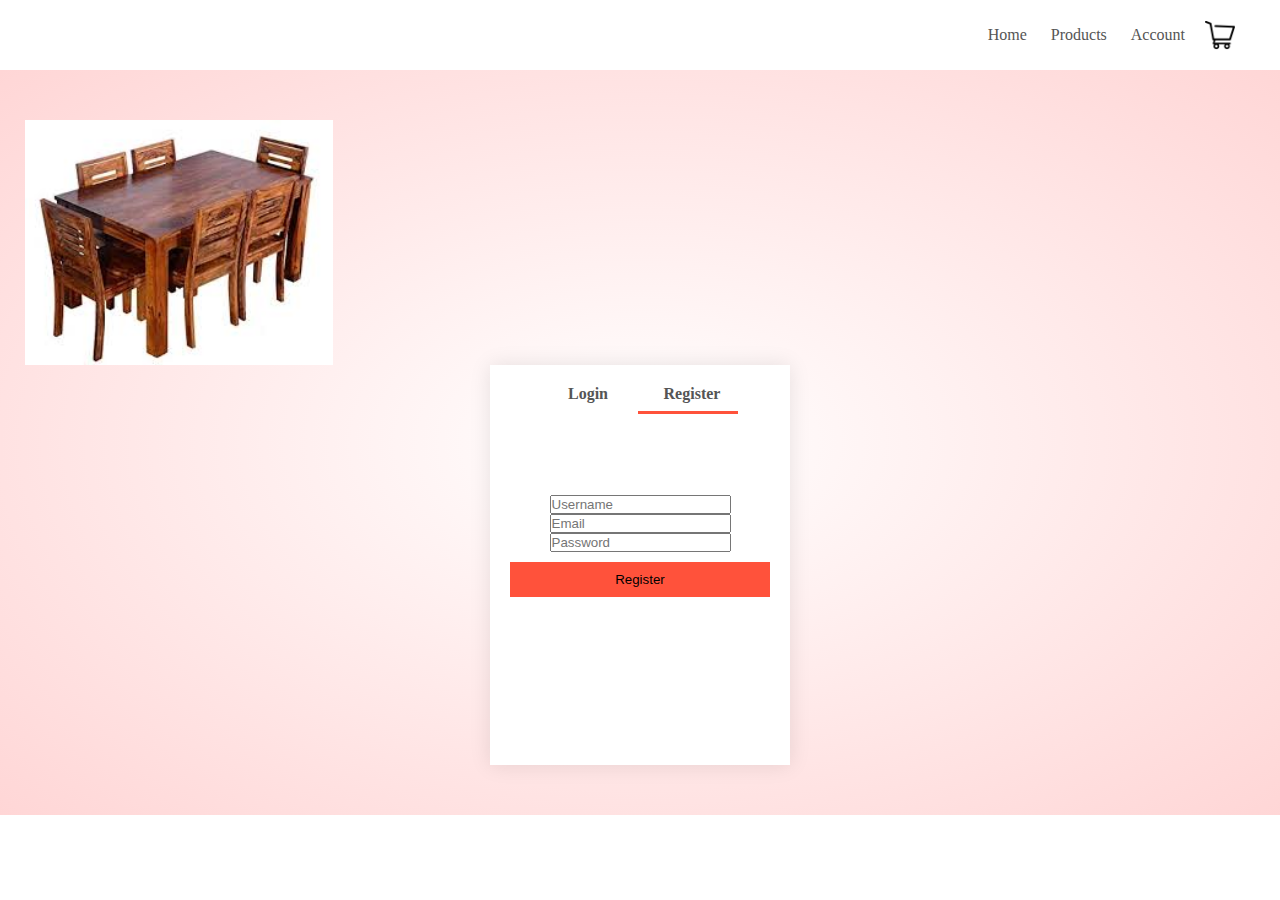
<file: WebContent/index.html>
<html>
<head>
<meta charset="UTF-8">
<title > Ecommerce website for Furniture shop </title>
<link rel="stylesheet" href="style2.css">
</head>
<body>


    <div class="container">
        <div class="navbar">
            <nav>
                <ul id="MenuItems">
                    <li><a href="">Home</a></li>
                    <li><a href="">Products</a></li>
                    <li><a href="">Account</a></li>
                </ul>
            </nav>
            <img src="./Images/cart.png"  width="30px" height="30px">
        </div>
    </div>

        <div class="account-page">
            <div class="container">
                <div class="row">
                    <div class="col-2">
                        <img src="./Images/download.png"  width="25%">
                     </div>

                    <div class="col-2">
                        <div class = "form-container">
                            <div class="form-btn">
                                <span onclick="login()"> Login </span>
                                <span onclick="register()"> Register </span>
                                <hr id="Indicator">
                            </div>

                            
                            <form id="LoginForm">
                                <input type ="text" placeholder="Username">
                                <input type="password"  placeholder ="Password">
                                <button type="submit"   class="btn">Login</button>
                                <a href="">Forgot password</a>  
                            </form>

                            <form id="RegForm">
                                <input type ="text" placeholder="Username">
                                <input type="email"  placeholder ="Email">
                                <input type="password"  placeholder ="Password">
                                <button type="submit"   class="btn">Register</button>
                            </form>

                        </div>
                    
                    </div>
                    </div>
                </div>
            </div>

    
<script>
    var LoginForm = document.getElementById("LoginForm");
    var RegForm = document.getElementById("RegForm");
    var Indicator = document.getElementById("Indicator");

    function register(){

        RegForm.style.transform = "translateX(0px)";
        LoginForm.style.transform = "translateX(0px)";
        Indicator.style.transform = "translateX(100px)";
    }

    function login(){

        RegForm.style.transform = "translateX(300px)";
        LoginForm.style.transform = "translateX(300px)";
        Indicator.style.transform = "translateX(0px)";

}

</script>

</body>
</html>
</file>
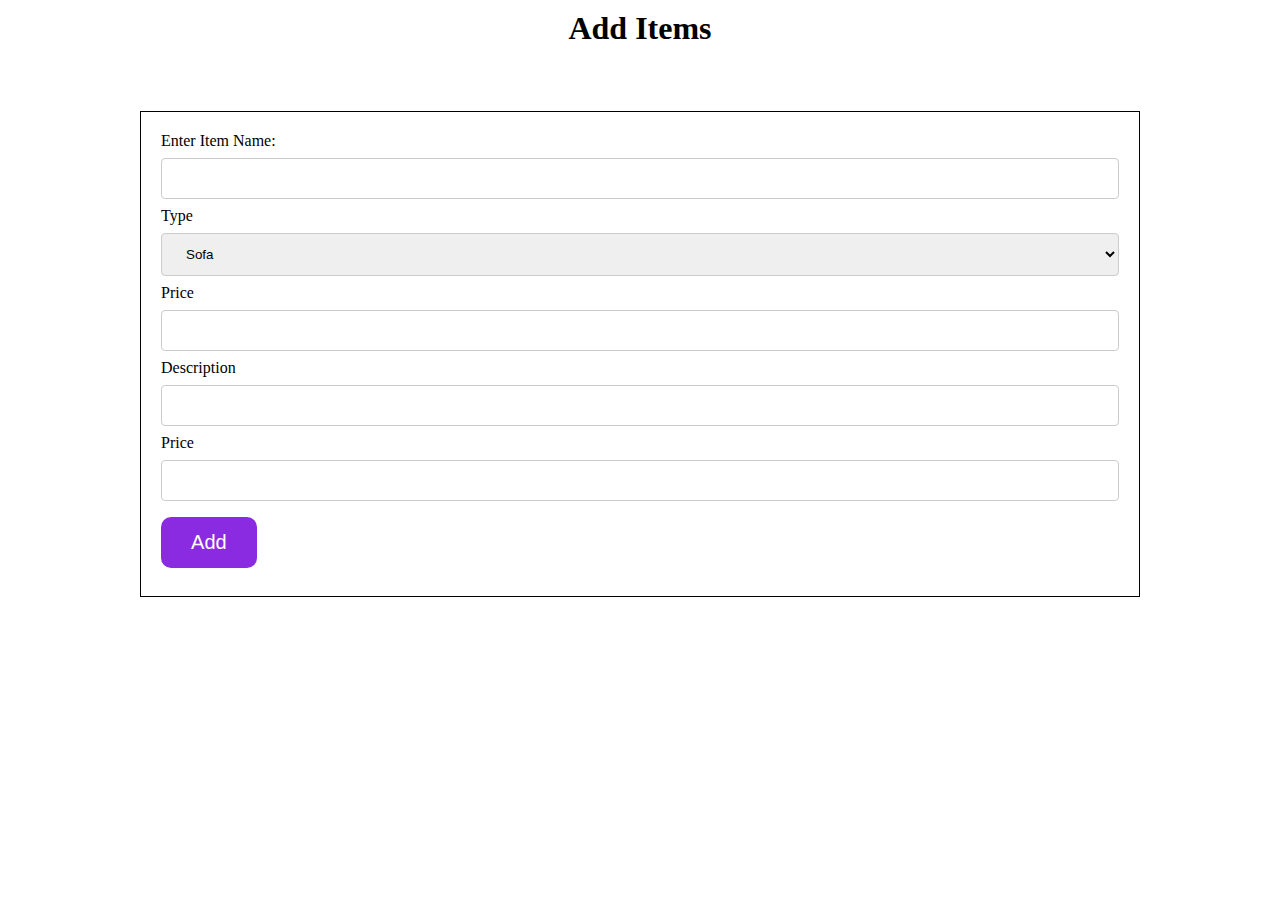
<file: WebContent/addItems.html>
<!DOCTYPE html>
<html lang="en">
<head>
    <meta charset="UTF-8">
    <meta name="viewport" content="width=device-width, initial-scale=1.0">
    <title>add items</title>
    <link rel="stylesheet" href="./addItems.css">
</head>
<body>
    <h1 id="header" >Add Items</h1>
    <div class="input-form"  >
        <form  >
            <label for="name">Enter Item Name:</label><br>
            <input type="text" id="name" name="itemName" >
            <br>
            <label for="type">Type</label><br>
            <select id="type" >
                <option>Sofa</option>
                <option>Bed</option>
                <option>Cupboard</option>
                <option>Sofa</option>
                <option>Chair</option>
            </select>
            <br>
            <label for="price">Price</label><br>
            <input type="number" id="price" name="price">
            <br>
            <label for="description">Description</label><br>
            <input type="text" id="description" name="description">
            <br>
            <label for="quantity">Price</label><br>
            <input type="number" id="quantity" name="quantity">
            <br>
            <input type="submit" value="Add">
        </form>
    </div>
</body>
</html>
</file>
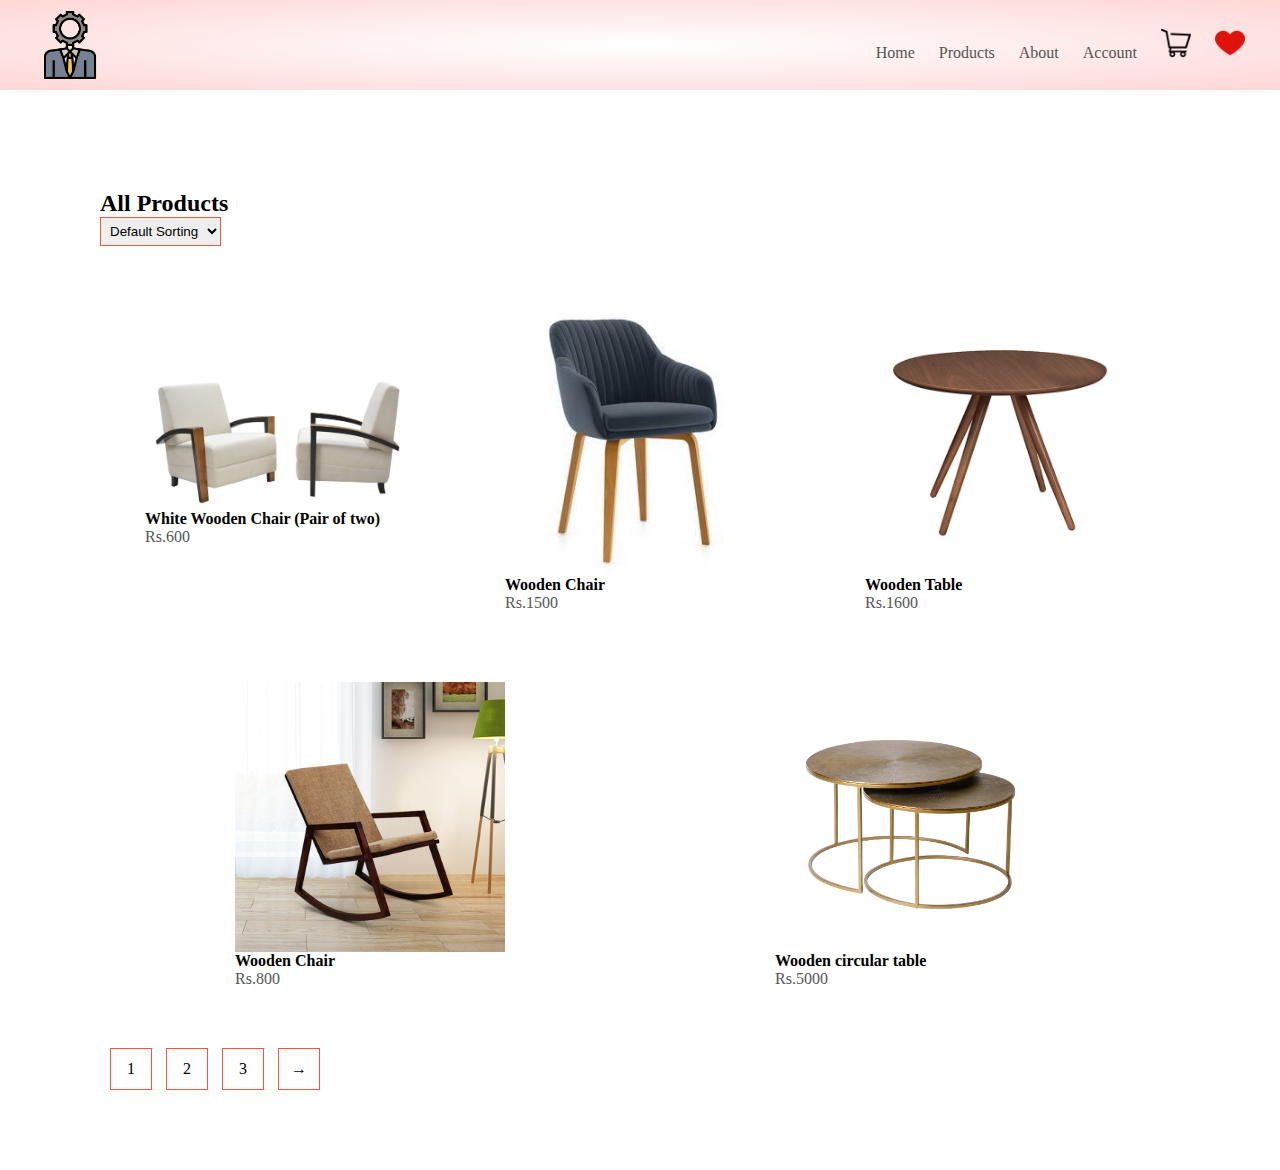
<file: WebContent/AllProducts.html>
<html>
    <head>
        <title>ALL Products</title>
        <link rel="stylesheet" href="HomePageStyle.css">
     
    </head>
    <body>
        
        <div class="header">
             <div class="container">
                <div class="navbar">
                    <div class="logo">
                        <img src="./Images/administrator.png" width="70px">
                    </div>
                    <nav>
                        <ul>
                            <li><a href ="">Home</a></li>
                            <li><a href ="">Products</a></li>
                            <li><a href ="">About</a></li>
                            <li><a href ="">Account</a></li>
                            <img src="./Images/cart.png" width="30px" height="30px">
                    
                            <img src="./Images/heart.png" class="fav" width="30px" height="30px">
                        </ul>
            
                    </nav>
                        
                 </div>
    
            </div>
        </div>
        

        <!--------------------Products------------------->
        
        
        <div class="small-container">
            
            <div class="row-2">
                <h2>All Products</h2>
                <select>
                      <option>Default Sorting</option>
                      <option>By Price</option>
                      
                </select>
            </div>
                 
    
            <div class="row">
                <div class="col-4">
                    <img src="./Images/chair1.jpg">
                    <h4>White Wooden Chair (Pair of two)</h4>
                    <p>Rs.600 </p>
                
                </div>
                
                 <div class="col-4">
                    <img src="./Images/chair2.jpg">
                    <h4>Wooden Chair</h4>
                    <p>Rs.1500 </p>
                
                </div>
                
                 <div class="col-4">
                    <img src="./Images/table1.jpg">
                    <h4>Wooden Table</h4>
                    <p>Rs.1600 </p>
                
                </div>
                
                 <div class="col-4">
                    <img src="./Images/chair3.jpg">
                    <h4>Wooden Chair</h4>
                    <p>Rs.800 </p>
                
                </div>
                
                 <div class="col-4">
                    <img src="./Images/table2.jpg">
                    <h4>Wooden circular table </h4>
                    <p>Rs.5000 </p>
                
                </div>
                
        
            </div>
        
        
            <div class="Page-btn">
                <span>1</span>
                <span>2</span>
                <span>3</span>
                <span>&#8594;</span>
            </div>
        </div>
       
    </body>
</html>
</file>
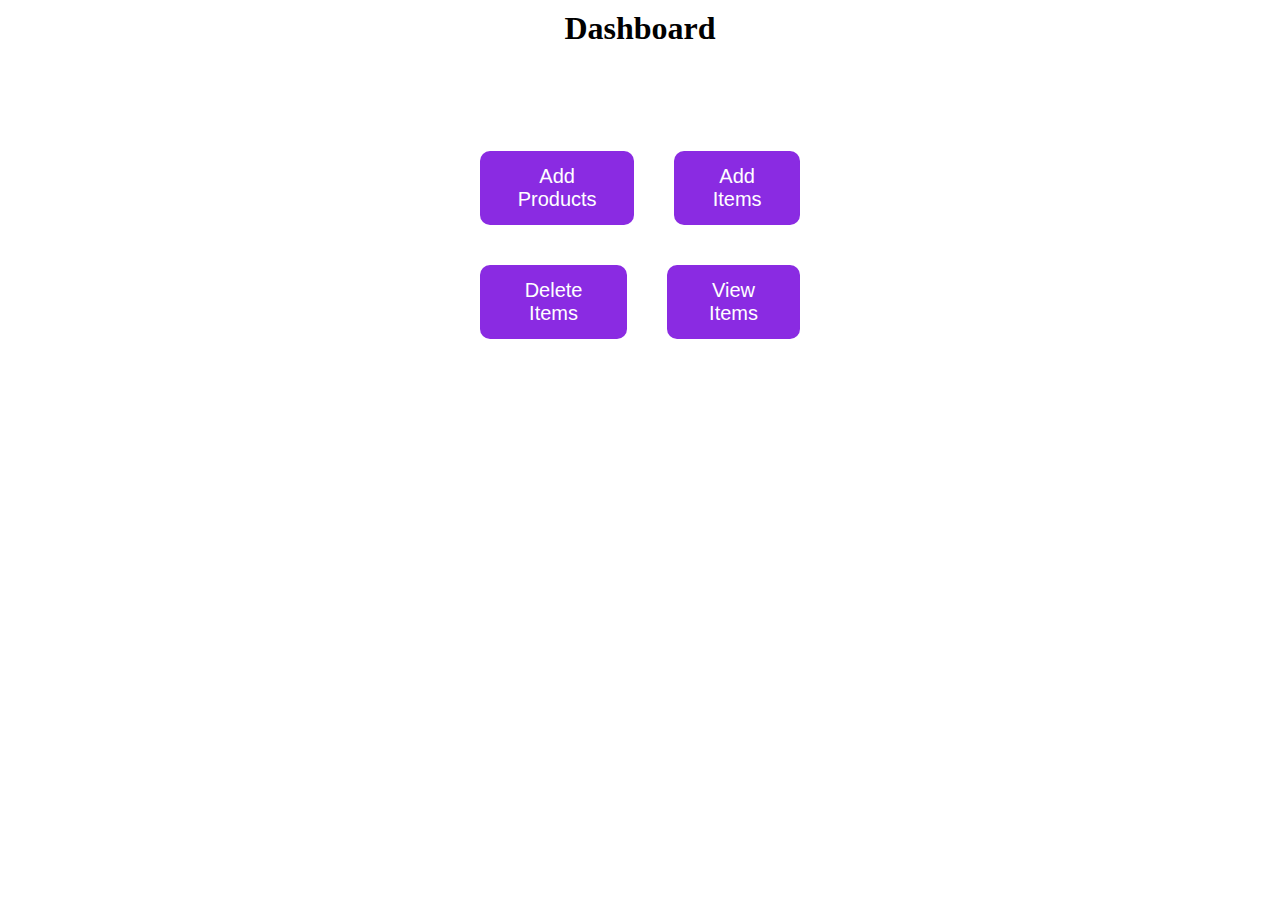
<file: WebContent/Dashboard.html>
<!DOCTYPE html>
<html lang="en">
<head>
    <meta charset="UTF-8">
    <meta name="viewport" content="width=device-width, initial-scale=1.0">
    <title>Dashboard</title>
    <link rel="stylesheet" href="./Dashboard.css">
</head>
<body>
    <h1 id="heading">Dashboard</h1>
    <div id="dashboard" >
        <div class="row" >
            <button class="item">Add Products</button>
            <button class="item">Add Items</button>
        </div>

        <div class="row" >
            <button class="item">Delete Items</button>
            <button class="item">View Items</button>
        </div>
    </div>
</body>
</html>
</file>
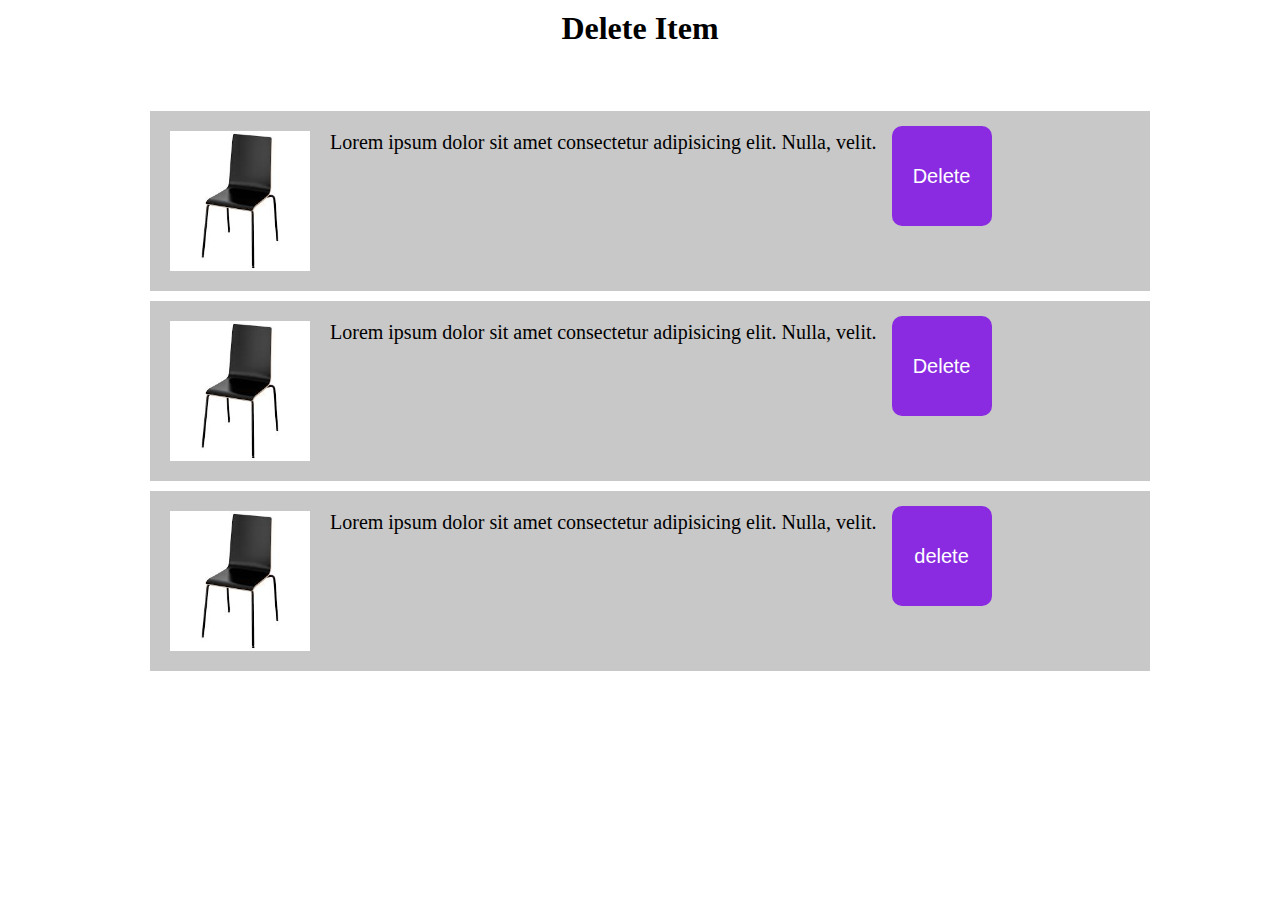
<file: WebContent/deleteItem.html>
<!DOCTYPE html>
<html lang="en">
<head>
    <meta charset="UTF-8">
    <meta name="viewport" content="width=device-width, initial-scale=1.0">
    <title>delete items</title>
    <link rel="stylesheet" href="./deleteItem.css">
</head>
<body>
    <h1 id="heading">Delete Item</h1>
    <div class="container">
        <div class="card">
            <img class="flex-item" width="150px" height="150px" src="./Images/chair.jpeg" alt="img" >
            <p class="flex-item" >Lorem ipsum dolor sit amet consectetur adipisicing elit. Nulla, velit.</p>
            <button class="flex-item" id="btnFlex" >Delete</button>
        </div>
        <div class="card">
            <img class="flex-item" width="150px" height="150px" src="./Images/chair.jpeg" alt="img" >
            <p class="flex-item" >Lorem ipsum dolor sit amet consectetur adipisicing elit. Nulla, velit.</p>
            <button class="flex-item" id="btnFlex" >Delete</button>
        </div>
        <div class="card">
            <img class="flex-item" width="150px" height="150px" src="./Images/chair.jpeg" alt="img" >
            <p class="flex-item" >Lorem ipsum dolor sit amet consectetur adipisicing elit. Nulla, velit.</p>
            <button class="flex-item" id="btnFlex" >delete</button>
        </div>
    </div>
</body>
</html>
</file>
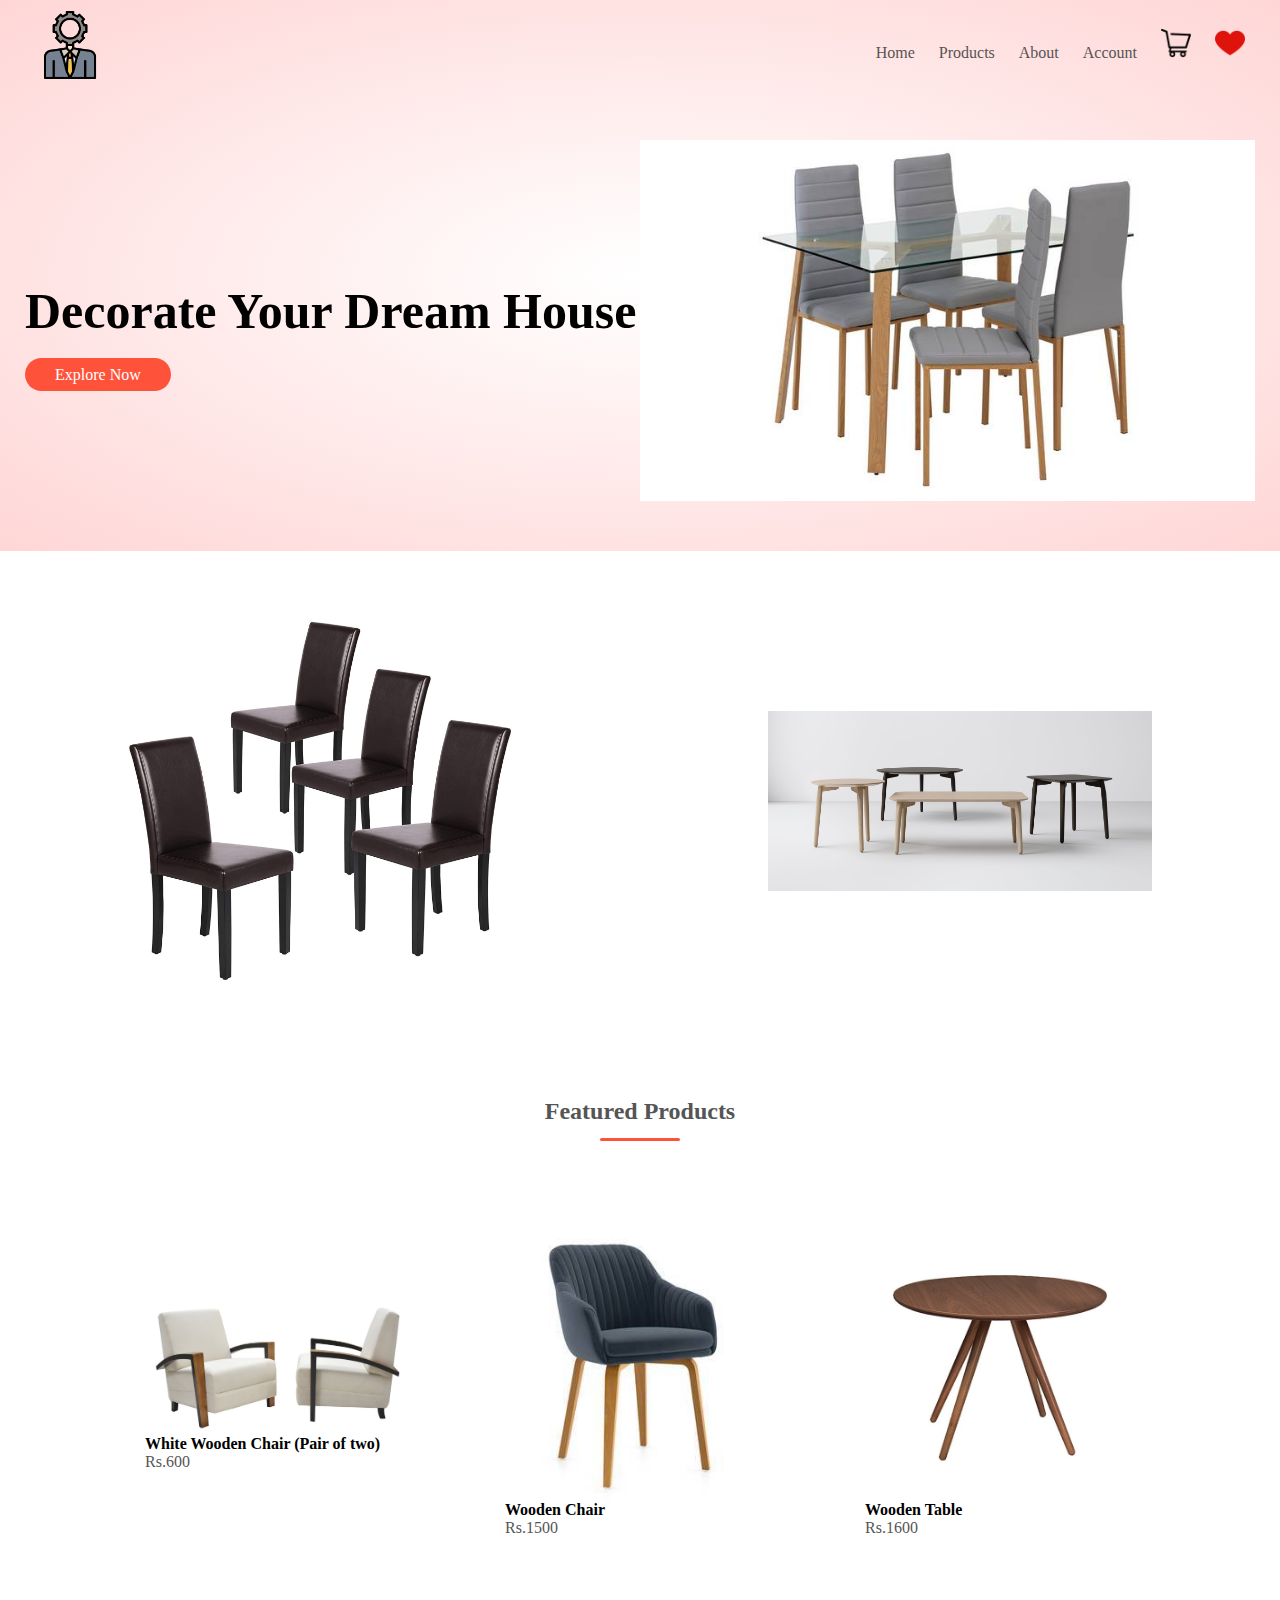
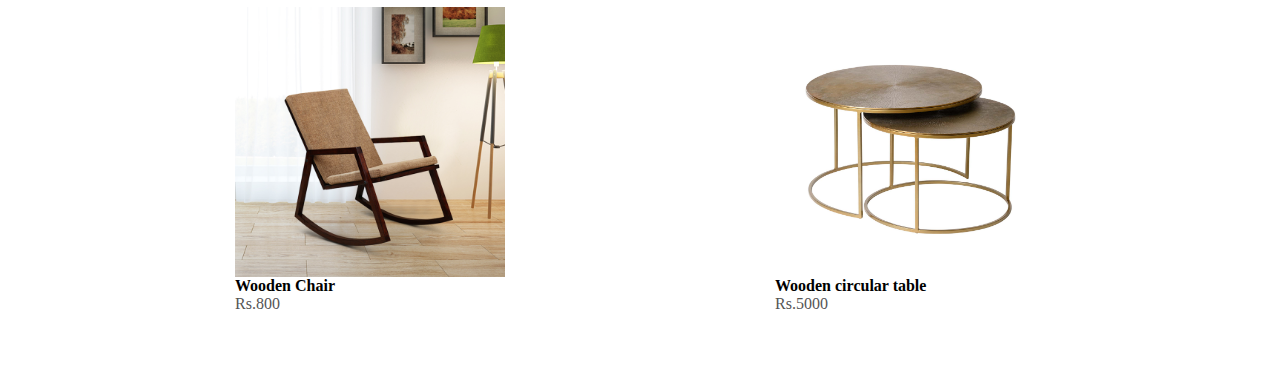
<file: WebContent/HomePage.html>
<html>
    <head>
        <title>Home Page</title>
        <link rel="stylesheet" href="HomePageStyle.css">
     
    </head>
    <body>
        
        <div class="header">
             <div class="container">
                <div class="navbar">
                    <div class="logo">
                        <img src="./Images/administrator.png" width="70px">
                    </div>
                    <nav>
                        <ul>
                            <li><a href ="">Home</a></li>
                            <li><a href ="">Products</a></li>
                            <li><a href ="">About</a></li>
                            <li><a href ="">Account</a></li>
                            <img src="./Images/cart.png" width="30px" height="30px">
                    
                            <img src="./Images/heart.png" class="fav" width="30px" height="30px">
                        </ul>
            
                    </nav>
                

            
                 </div>
        
                 <div class="row">
        
        
                     <div class="col">
                         <h1>Decorate Your Dream House</h1>
                         <a href="" class="btn">Explore Now</a>
                     </div>
            
                     <div class="col">
            
                         <img src="./Images/home.jpg">
            
                     </div>
        
                 </div>
            </div>
        </div>
        
        
       <! -------------featured categories---------------->
        
        <div class="categories">
            <div class="row">
            
                <div class="col-3">
                    <img src="./Images/chairs.jpg">
                
                </div>
                
                 <div class="col-3">
                    <img src="./Images/tables.jpg">
                
                </div>
                
                
            
            </div>
        
        
        </div>
        
        
        
        <!--------------------Products------------------->
        
        
        <div class="small-container">
        
            <h2 class="title"> Featured Products</h2>
            <div class="row">
                <div class="col-4">
                    <img src="./Images/chair1.jpg">
                    <h4>White Wooden Chair (Pair of two)</h4>
                    <p>Rs.600 </p>
                
                </div>
                
                 <div class="col-4">
                    <img src="./Images/chair2.jpg">
                    <h4>Wooden Chair</h4>
                    <p>Rs.1500 </p>
                
                </div>
                
                 <div class="col-4">
                    <img src="./Images/table1.jpg">
                    <h4>Wooden Table</h4>
                    <p>Rs.1600 </p>
                
                </div>
                
                 <div class="col-4">
                    <img src="./Images/chair3.jpg">
                    <h4>Wooden Chair</h4>
                    <p>Rs.800 </p>
                
                </div>
                
                 <div class="col-4">
                    <img src="./Images/table2.jpg">
                    <h4>Wooden circular table </h4>
                    <p>Rs.5000 </p>
                
                </div>
                
        
            </div>
        
        
        </div>
       
    </body>
</html>
</file>
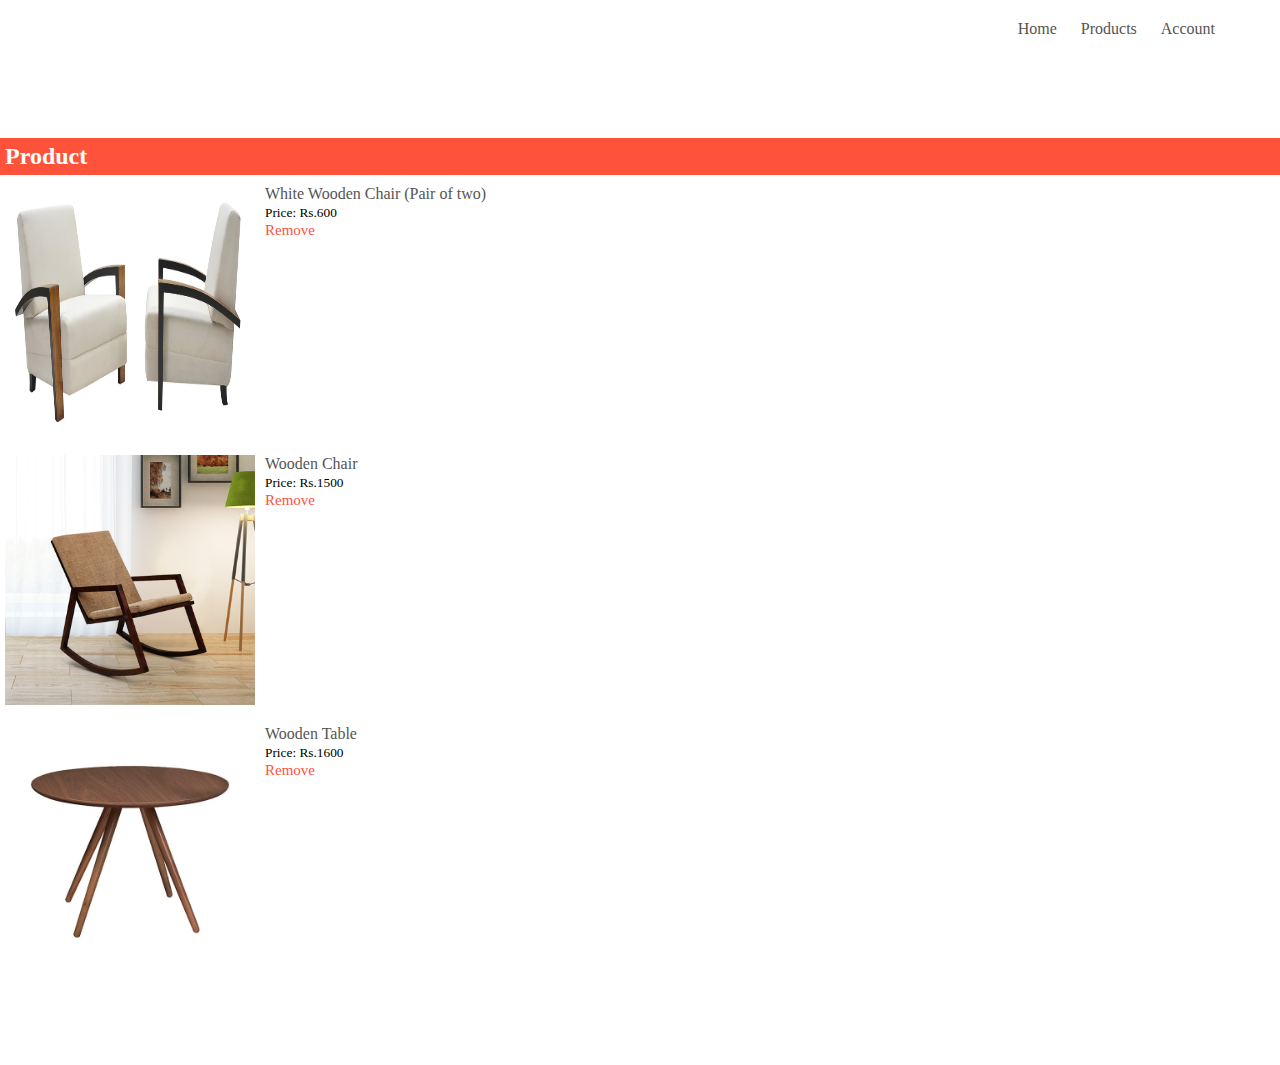
<file: WebContent/View_items.html>
<!DOCTYPE html>
<html lang = "en">
<head>
<meta charset="UTF-8">
<title > View Items </title>
<link rel="stylesheet" href="style2.css">
</head>
<body>


    <div class="container">
        <div class="navbar">
            <nav>
                <ul id="MenuItems">
                    <li><a href="">Home</a></li>
                    <li><a href="">Products</a></li>
                    <li><a href="">Account</a></li>
                </ul>
            </nav>
        </div>
    </div>


    <!-------------cart-item details----------->
    
    <div class="small-container  view-items">
        <table>
            <tr>
                <th><h2>  Product </h2></th>
            </tr>
            <tr>
                <td>
                    <div class="product-info">
                        <img src="./Images/chair1.jpg" width="25%" >
                        <div>
                            <p>White Wooden Chair (Pair of two) </p>
                            <small>Price: Rs.600</small>
                            <br>
                            <a href="">Remove</a>
                        </div>
                    </div>
                </td>
            </tr>

            <tr>
                <td>
                    <div class="product-info">
                        <img src="./Images/chair3.jpg" width="100%" >
                        <div>
                            <p>Wooden Chair</p>
                            <small>Price: Rs.1500</small>
                            <br>
                            <a href="">Remove</a>
                        </div>
                    </div>
                </td>
            </tr>

            <tr>
                <td>
                    <div class="product-info">
                        <img src="./Images/table1.jpg" width="100%" >
                        <div>
                            <p>Wooden Table</p>
                            <small>Price: Rs.1600</small>
                            <br>
                            <a href="">Remove</a>
                        </div>
                    </div>
                </td>
            </tr>

            
        </table>
    </div>
</file>
<file: WebContent/style2.css>
*{
   	margin:0;
	padding:0;
	box-sizing: border-box;
}
.navbar{
	display: flex;
	align-items: center;
	padding: 20px;

}
nav{
	flex: 1;
	text-align: right;
}
nav ul{
	display: inline-block;
	list-style-type: none;

}
nav ul li{
	display: inline-block;
	margin-right: 20px;
}
a{
	text-decoration: none;
	color: #555;
}
p{
	color: #555;
}
.container{
	max-width: 1300px;
	margin: auto;
	padding-left: 25px;
	padding-right: 25px;
}


/*---------Account Page---------*/

.account-page{
	padding: 50px 0;
	background: radial-gradient(#fff, #ffd6d6);
}
.form-container{
	background: #fff;
	width: 300px;
	height: 400px;
	position: relative;
	text-align: center;
	padding: 20px 0;
	margin: auto;
	box-shadow: 0 0 20px 0px rgba(0,0,0,0.1);
	overflow: hidden;
}

.form-container span{
	font-weight: bold;
	padding: 0  10px;
	color: #555;
	cursor: pointer;
	width: 100px;
	display: inline-block;
}

.form-btn{
	display: inline-block;

}

.form-container form{
	max-width: 300px;
	padding: 0  20px;
	position: absolute;
	top: 130px;
	transition: transform 1s;
}

.form input{
	width: 100%;
	height: 30px;
	margin: 10px 10px;
	padding: 10px 20px;
	border: 10px solid #ccc;
	margin-bottom: 10px;
}

form .btn{
	width: 100%;
	border: none;
	cursor: pointer;
	padding: 10px;
	background: #ff523b;
	margin: 10px 0;
}

form .btn:focus{
	outline: none;

}
#LoginForm{
	left: -300px;
}
#RegForm{
	left: 0;
}

form a{
	font-size: 12px;
}

#Indicator{
	width: 100px;
	border: none;
	background: #ff523b;
	height:3px;
	margin-top: 8px;
	transform: translateX(100px);
	transition: transform 1s;
}

  /*-------------cart-item details-----------*/

  .view-items{
	margin: 80px auto;
  }

  table{
	  width: 100%;
	  border-collapse: collapse;
  }
  .product-info{
	  display: flex;
	  flex-wrap: wrap;

  }

  th{
	  text-align: left;
	  padding: 5px;
	  color: #fff;
	  background: #ff523b;
	  font-weight: normal;
  }
  td{
	padding: 10px 5px;
  }

  td input{
	  width: 40px;
	  height: 30px;
	  padding: 5px;
  }

  td a{
	  color: #ff523b;
	  font-size: 15px;
  }
  td img{
	  width: 250px;
	  height: 250px;
	  margin-right: 10px;

  }
</file>
<file: WebContent/addItems.css>
* {
  margin: 0;
  padding: 0;
  box-sizing: border-box;
}

#header {
  text-align:center;
  margin: 10px;
}

.input-form {
  width: 1000px;
  margin: 0 auto;
  margin-top: 5%;
  padding: 20px; 
  border: solid 1px #000 ;
  vertical-align:middle;
}

input[type="text"],
select {
  width: 100%;
  padding: 12px 20px;
  margin: 8px 0;
  display: inline-block;
  border: 1px solid #ccc;
  border-radius: 4px;
  box-sizing: border-box;
}

input[type="number"],
select {
  width: 100%;
  padding: 12px 20px;
  margin: 8px 0;
  display: inline-block;
  border: 1px solid #ccc;
  border-radius: 4px;
  box-sizing: border-box;
}

input[type="submit"] {
  width: 10%;
  padding: 14px 20px;
  margin: 8px 0;
  border: none;
  border-radius: 4px;
  cursor: pointer;
  background-color:blueviolet;
  color: white;
  border-radius: 10px;
  font-size: 20px;
}
</file>
<file: WebContent/HomePageStyle.css>
*{
    margin: 0;
    padding: 0;
    font-family
}
.navbar
{
    display: flex;
    align-items: center;
    padding: 10px;
    
}
nav
{
    flex: 1;
    text-align: right;
    
}
nav ul
{
    display: inline-block;
    list-style-type: none;
    
}
nav ul li
{
    display: inline-block;
    margin-right: 20px;
}
a
{
    text-decoration: none;
    color: #555;
}
p
{
    color: #555;
    
}
.container
{
    max-width: 1300px;
    margin: auto;
    padding-left: 25px;
    padding-right: 25px;
    
}
.row
{
    display: flex;
    align-items: center;
    flex-wrap: wrap;
    justify-content: space-around;
    
}
.col
{
    flex-basis: 50%;
    min-width: 300px;
}
.col img
{
    max-width: 100%;
    padding: 50px 0;
}
.col h1
{
    font-size: 50px;
    line-height: 60px;
    margin: 25px 0;
}
.btn
{
    display: inline;
    background: #ff523b;
    color: #fff;
    padding: 8px 30px;
    margin: 30px 0;
    border-radius: 30px;
    transition: background 0.5s;
}

.btn:hover
{
    background: #563434;
}
.header
{
    background: radial-gradient(#fff, #ffd6d6);
}
.categories
{
    margin: 70px 0;
}
.col-3
{
    flex-basis: 30%;
    min-width: 250px;
    margin-bottom: 30px;
}
.col-3 img
{
    width: 100%;
}
.small-container
{
    max-width: 1080px;
    margin: auto;
    padding-left: 25px;
    padding-right: 25px;
}
.col-4
{
    flex-basis: 25%;
    padding: 10px;
    min-width: 200px;
    margin-bottom: 50px;
    transition: transform 0.5s;
}
.col-4 img
{
    width: 100%;
}
.title
{
    text-align: center;
    margin: 0 auto 80px;
    position: relative;
    line-height: 60px;
    color: #555;
}
.title::after
{
    content: '';
    background: #ff523b;
    width:80px ;
    height: 3px;
    border-radius:5px;
    position:absolute;
    bottom: 0;
    left: 50%;
    transform: translateX(-50%);
}
.col-4:hover
{
    transform: translateY(-5px);
    
}
.fav
{
    margin-left: 20px;
}
.row-2
{
    justify-content: space-between;
    margin: 100px auto 50px;
}
select
{
   border: 1px solid #ff523b;
    padding: 5px;
}
select:focus
{
    outline: none;
}
.Page-btn
{
    margin: 0 auto 80px;
    
}
.Page-btn span
{
    display: inline-block;
    border: 1px solid #ff523b;
    margin-left: 10px;
    width: 40px;
    height: 40px;
    text-align: center;
    line-height:  40px;
    cursor: pointer;
}
.Page-btn span:hover
{
    background: #ff523b;
    color: white;
    
}
.single-product
{
    margin-top: 80px;
}
.single-product .col-2 img
{
    padding: 0;
}
.single-product .col-2 
{
    padding: 20px;
}
.single-product h3 
{
    margin: 20px 0;
    font-size: 22px;
   font-weight: bold;
}
.single-product h4
{
    margin: 20px 0;
    font-size: 20px;
}
.single-product input
{
    width: 50px;
    height: 40px;
    padding-left: ;
    font-size: 20px;
    margin-right: 10px;
    border: 1px solid #ff523b;
}
input:focus
{
    outline: none;
}
</file>
<file: WebContent/Dashboard.css>
* {
    padding: 0;
    margin: 0;
    box-sizing: border-box;
}

#heading {
    text-align: center;
    margin: 10px;
}
#dashboard {
    width: 400px;
    margin: 0 auto;
    margin-top: 5%;
    padding: 20px; 
    vertical-align:middle;
}

.row {
    display: flex;
    flex-direction: row;
}

.item {
    font-size: 20px;
    padding: 14px 20px;
    margin: 20px;
    border: none;
    border-radius: 4px;
    cursor: pointer;
    background-color:blueviolet;
    color: white;
    border-radius: 10px;
    font-size: 20px;
}
</file>
<file: WebContent/deleteItem.css>
* {
    margin: 0;
    padding: 0;
    box-sizing: border-box;
}


#heading {
    text-align: center;
    margin: 10px;
}

.container {
    width: 1000px;
    margin: 0 auto;
    margin-top: 5%;
}

.card {
    width: 100%;
    padding: 10px;
    margin: 10px;
    display: flex;
    flex-direction: row;
    background-color: #c8c8c8;
}

.flex-item {
    padding: 5px;
    margin: 5px;
    font-size: 20px;
    vertical-align: middle;
    text-align: center;
}

#btnFlex {
    height: 100px;
    width: 100px;
    padding: 14px 20px;
  border: none;
  border-radius: 4px;
  cursor: pointer;
  background-color:blueviolet;
  color: white;
  border-radius: 10px;
  font-size: 20px;
}
</file>
